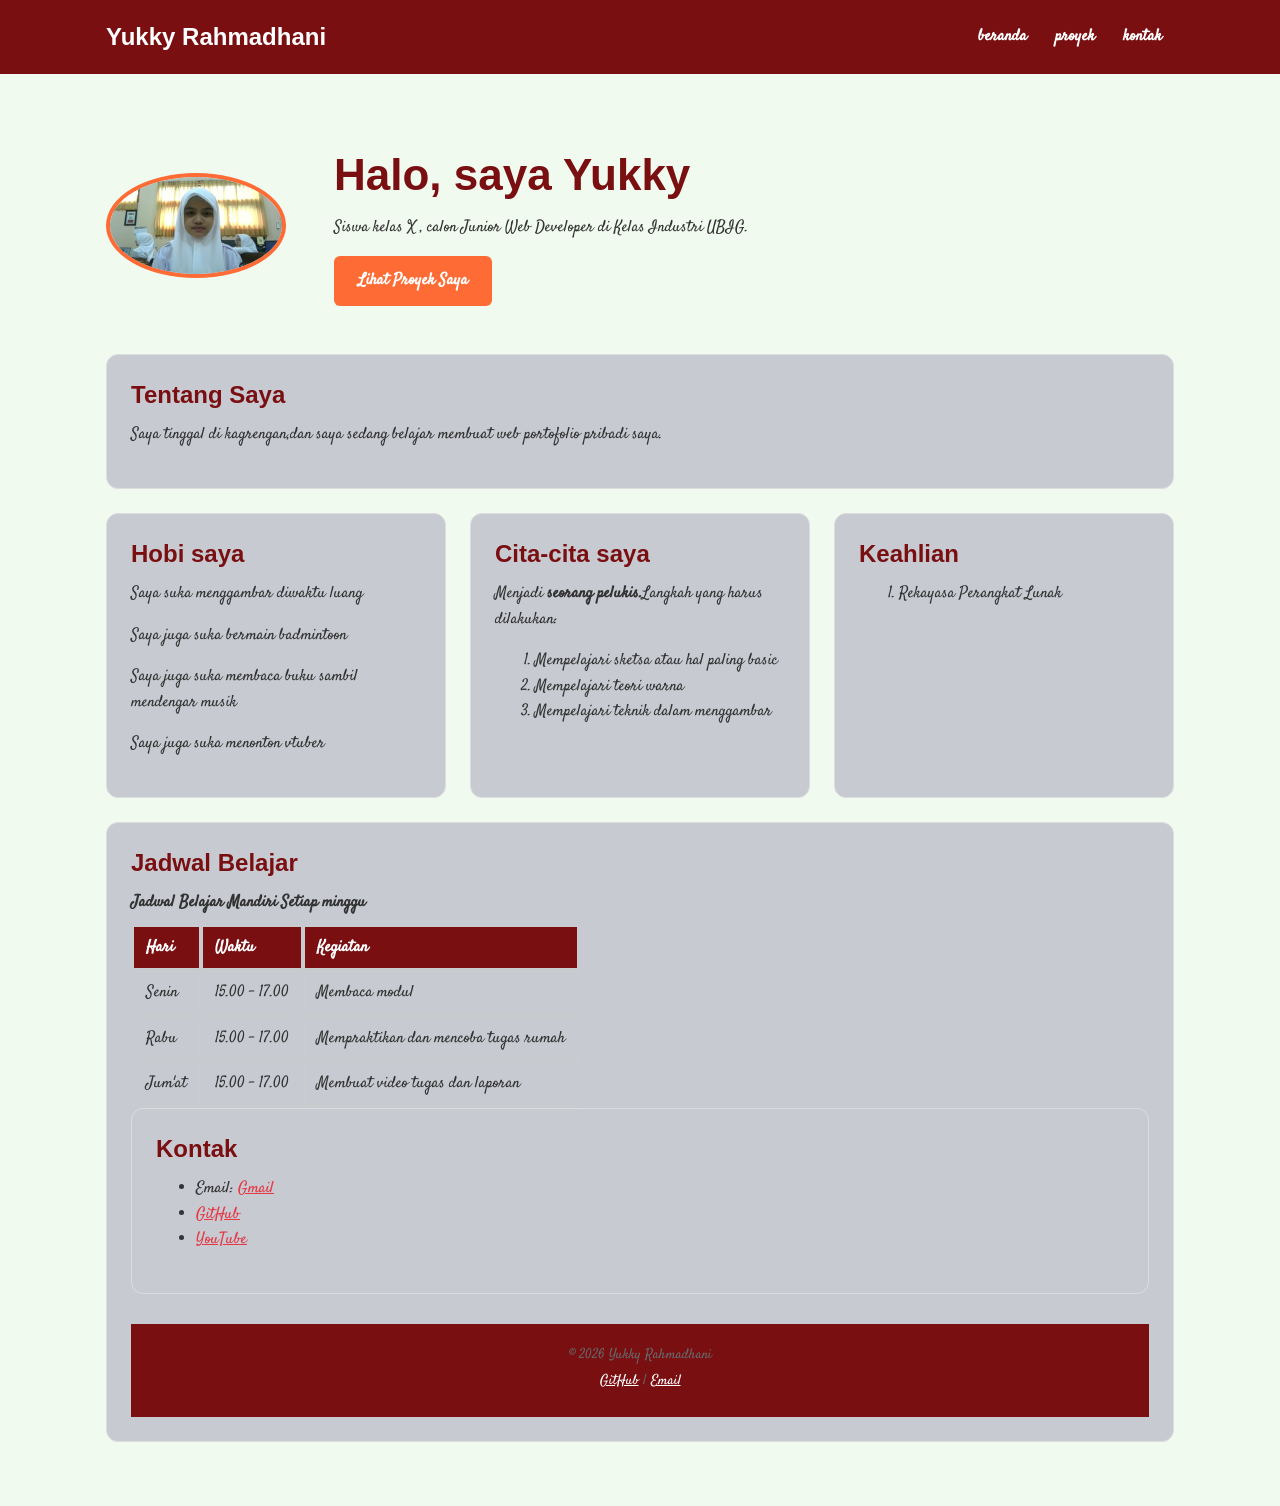
<file: index.html>
<!DOCTYPE html>
<html lang="en">

<head>
    <meta charset="UTF-8">
    <meta name="viewport" content="width=device-width, initial-scale=1.0">
    <title>Yukky Rahmadhani| Beranda</title>
    <link rel="preconnect" href="https://fonts.googleapis.com">
    <link rel="preconnect" href="https://fonts.gstatic.com" crossorigin>
    <link href="https://fonts.googleapis.com/css2?family=Satisfy&display=swap" rel="stylesheet">
    <link rel="stylesheet" href="CSS/style.css">
</head>

<body>
    <header>
        <div class="container navbar">
            <h1>Yukky Rahmadhani</h1>
            <nav>
                <ul>
                    <li> <a href="index.html">beranda</a></li>
                    <li> <a href="proyek.html">proyek</a></li>
                    <li> <a href="kontak.html">kontak</a></li>
                </ul>
            </nav>
        </div>
    </header>

    <main>
        <div class="container">
            <section class="hero">
                <img src="img/foto-profile.png.jpg" alt="Foto profil Yukky Rahmadhani" width="180">
                <div>
                    <h2>Halo, saya Yukky </h2>
                    <p>Siswa kelas X , calon Junior Web Developer di Kelas
                        Industri UBIG.</p>
                    <a href="proyek.html" class="tombol">Lihat Proyek Saya</a>
                </div>
            </section>
            <section class="kartu">
                <h2>Tentang Saya</h2>
                <p>Saya tinggal di kagrengan,dan saya sedang belajar membuat web portofolio pribadi saya.</p>
            </section>

            <div class="daftar-kartu">
                <section class="kartu">
                    <h2> Hobi saya</h2>
                    <p>Saya suka menggambar diwaktu luang</p>
                    <p>Saya juga suka bermain badmintoon</p>
                    <p>Saya juga suka membaca buku sambil mendengar musik</p>
                    <p>Saya juga suka menonton vtuber</p>
                </section>

                <section class="kartu">
                    <h2> Cita-cita saya</h2>
                    <P>Menjadi
                        <strong> seorang pelukis.</strong>Langkah yang harus dilakukan:
                    </P>
                    <ol type="1">
                        <li>Mempelajari sketsa atau hal paling basic</li>
                        <li>Mempelajari teori warna</li>
                        <li>Mempelajari teknik dalam menggambar</li>
                    </ol>
                </section>

                <section class="kartu">
                    <h2>Keahlian</h2>
                    <ol>
                        <li> Rekayasa Perangkat Lunak</li>
                    </ol>
                </section>
            </div>

            <section class="kartu">
                <h2> Jadwal Belajar </h2>
                <table>
                    <caption>Jadwal Belajar Mandiri Setiap minggu</caption>
                    <thead>
                        <tr>
                            <th>Hari</th>
                            <th>Waktu</th>
                            <th>Kegiatan</th>
                        </tr>
                    </thead>
                    <tbody>
                        <tr>
                            <td>Senin</td>
                            <td>15.00 - 17.00</td>
                            <td> Membaca modul</td>
                        </tr>
                        <tr>
                            <td>Rabu</td>
                            <td>15.00 - 17.00</td>
                            <td> Mempraktikan dan mencoba tugas rumah</td>
                        </tr>
                        <tr>
                            <td>Jum'at</td>
                            <td>15.00 - 17.00</td>
                            <td> Membuat video tugas dan laporan</td>
                        </tr>
                    </tbody>
                </table>

                <section class="kartu">
                    <h2>Kontak</h2>
                    <ul>
                        <li>Email: <a href="mailto:yukkyrahmadhani@gmail.com" target="_blank"
                                rel="noopener noreferrer">Gmail</a></li>
                        <li> <a href="https://github.com/yukkyrahmadhani-prog" target="_blank"
                                rel="noopener noreferrer">GitHub</a></li>
                        <li> <a href="https://www.youtube.com/channel/UCXxrKzowtdUNlQeH4OMbwgw/" target="_blank"
                                rel="noopener noreferrer">YouTube</a>
                        </li>
                    </ul>
                </section>
                <footer style="text-align: center; padding: 20px; margin-top: 30px; color: #666; font-size: 14px;">
                    <p>© 2026 Yukky Rahmadhani</p>
                    <p><a href="https://github.com/yukkyrahmadhani-prog">GitHub</a> | <a
                            href="mailto:yukkyrahmadhani@gmail.com">Email</a></p>
                </footer>
        </div>
    </main>


</body>

</html>
</file>
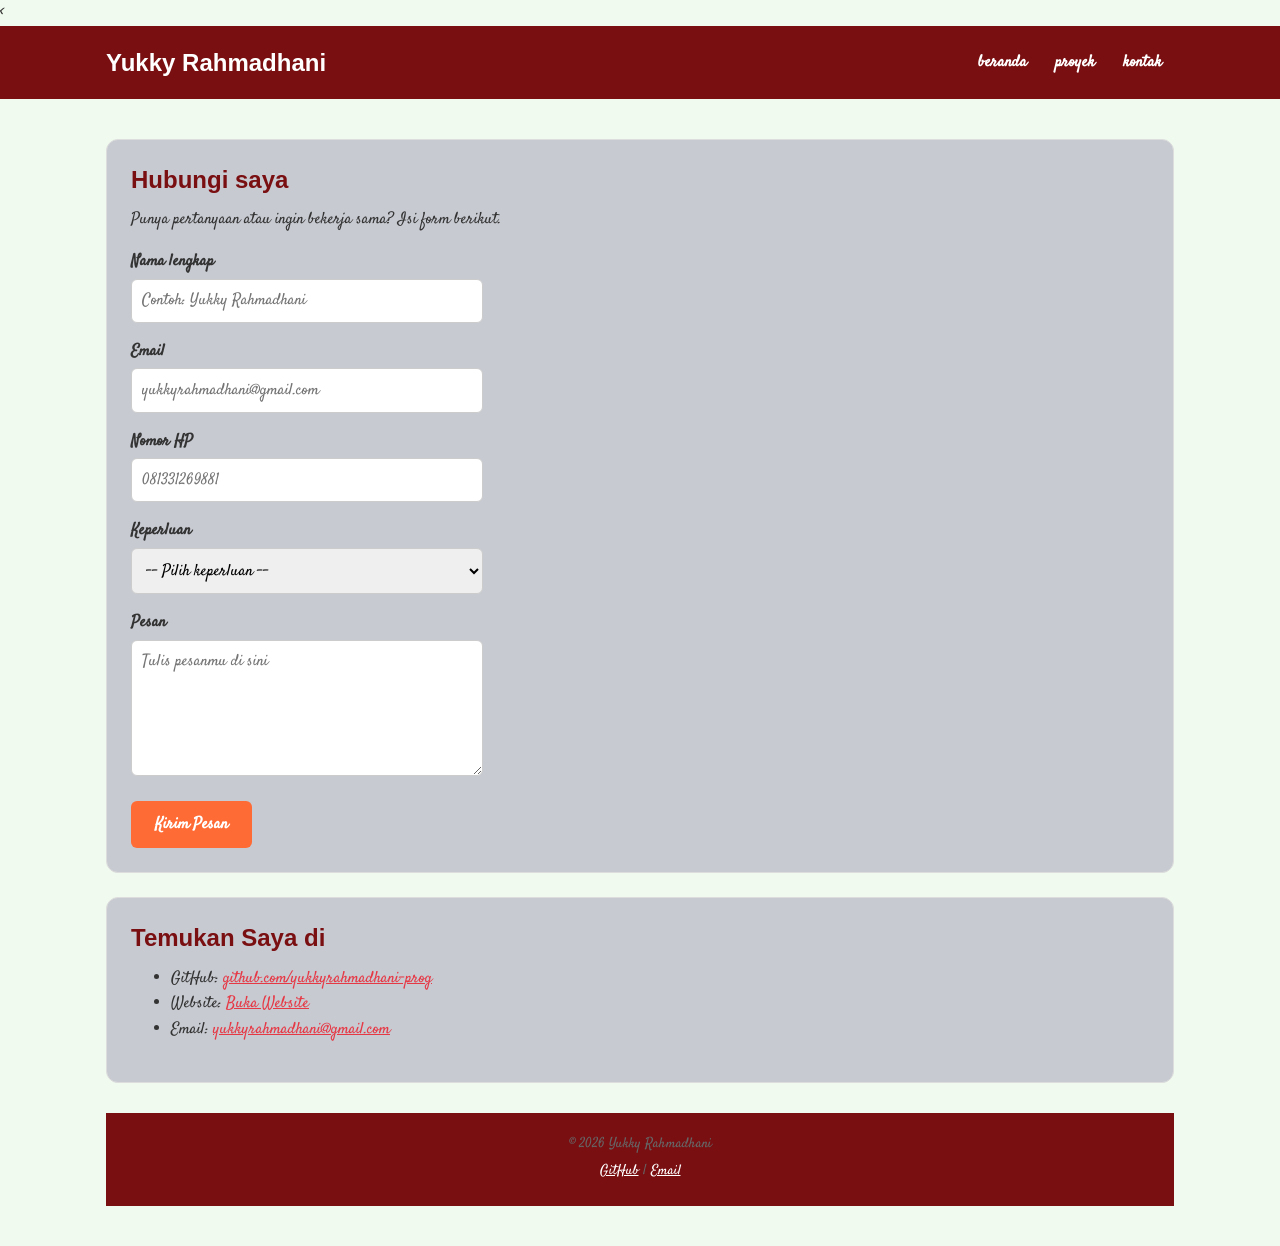
<file: kontak.html>
<!DOCTYPE html>
<html lang="en">

<head>
    <<meta charset="UTF-8">
        <meta name="viewport" content="width=device-width, initial-scale=1.0">
        <title>Yukky Rahmadhani| kontak</title>
        <link rel="preconnect" href="https://fonts.googleapis.com">
        <link rel="preconnect" href="https://fonts.gstatic.com" crossorigin>
        <link href="https://fonts.googleapis.com/css2?family=Satisfy&display=swap" rel="stylesheet">
        <link rel="stylesheet" href="CSS/style.css">
</head>

<header>
    <div class="container navbar">

        <body>
            <h1>Yukky Rahmadhani</h1>
            <nav>
                <ul>
                    <li> <a href="index.html">beranda</a></li>
                    <li> <a href="proyek.html">proyek</a></li>
                    <li> <a href="kontak.html">kontak</a></li>
                </ul>
            </nav>
    </div>
</header>
<main>
    <div class="container">
        <section class="kartu">
            <h2> Hubungi saya</h2>
            <p>Punya pertanyaan atau ingin bekerja sama? Isi form berikut.</p>
            <form>
                <p>
                    <label for="nama">Nama lengkap</label><br>
                    <input type="text" id="nama" name="nama" placeholder="Contoh: Yukky Rahmadhani" required>
                </p>
                <p>
                    <label for="email">Email</label><br>
                    <input type="email" id="email" name="email" placeholder="yukkyrahmadhani@gmail.com" required>
                </p>
                <p>
                    <label for="hp">Nomor HP</label><br>
                    <input type="tel" id="hp" name="hp" placeholder="081331269881" required>
                </p>
                <p>
                    <label for="keperluan">Keperluan</label><br>
                    <select id="keperluan" name="keperluan" required>
                        <option value="">-- Pilih keperluan --</option>
                        <option value="bertanya">Bertanya</option>
                        <option value="kerja-sama">Kerja sama proyek</option>
                        <option value="lainnya">Lainnya</option>
                    </select>
                </p>
                <p>
                    <label for="pesan">Pesan</label><br>
                    <textarea id="pesan" name="pesan" rows="5" cols="40" placeholder="Tulis pesanmu di sini"
                        required></textarea>
                </p>
                <button type="submit">Kirim Pesan</button>
            </form>
        </section>
        <section class="kartu">
            <h2>Temukan Saya di</h2>
            <ul>
                <li>GitHub: <a href="https://github.com/yukkyrahmadhani-prog">github.com/yukkyrahmadhani-prog</a></li>
                <li> Website: <a
                        href="https://vercel.com/yukkyrahmadhani-prog/portofolio/H6EVeoFStTsPnhvN8f48YcQ23tbf">Buka
                        Website</a>
                </li>
                <li>Email: <a href="yukkyrahmadhani@gmail.com">yukkyrahmadhani@gmail.com</a></li>
            </ul>
        </section>
        <footer style="text-align: center; padding: 20px; margin-top: 30px; color: #666; font-size: 14px;">
            <p>© 2026 Yukky Rahmadhani</p>
            <p><a href="https://github.com/yukkyrahmadhani-prog">GitHub</a> | <a
                    href="mailto:yukkyrahmadhani@gmail.com">Email</a></p>
        </footer>
    </div>
</main>
</body>

</html>
</file>
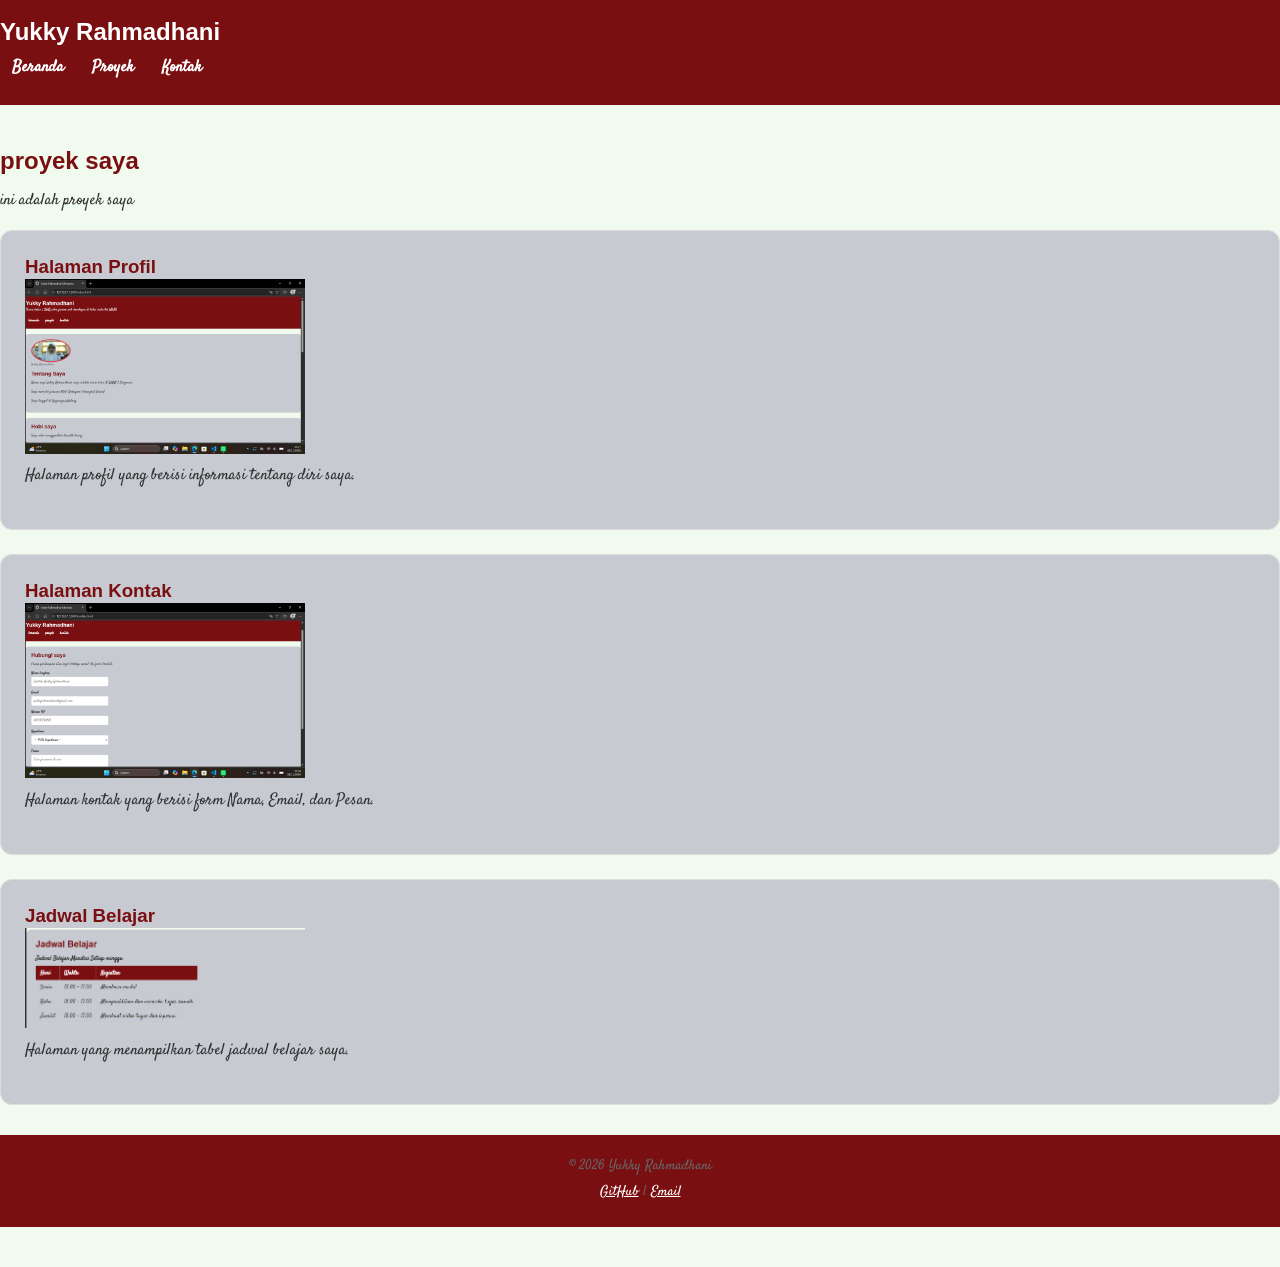
<file: proyek.html>
<!DOCTYPE html>
<html lang="en">

<head>
    <meta charset="UTF-8">
    <meta name="viewport" content="width=device-width, initial-scale=1.0">
    <title>Yukky Rahmadhani | proyek</title>
    <link rel="preconnect" href="https://fonts.googleapis.com">
    <link rel="preconnect" href="https://fonts.gstatic.com" crossorigin>
    <link href="https://fonts.googleapis.com/css2?family=Satisfy&display=swap" rel="stylesheet">
    <link rel="stylesheet" href="CSS/style.css">
</head>

<body>
    <header>
        <h1>Yukky Rahmadhani </h1>

        <nav>
            <ul>
                <li><a href="index.html">Beranda</a></li>
                <li><a href="proyek.html">Proyek</a></li>
                <li><a href="kontak.html">Kontak</a></li>
            </ul>
        </nav>
    </header>

    <main>
        <section>
            <h2>proyek saya</h2>
            <p>ini adalah proyek saya</p>
            <article class="kartu">
                <h3>Halaman Profil</h3>
                <img src="img/gambar-proyek1.png" alt="Screenshot halaman profil" width="280">
                <p>Halaman profil yang berisi informasi tentang diri saya.</p>
            </article>

            <article class="kartu">
                <h3>Halaman Kontak</h3>
                <img src="img/gambar-proyek2.png" alt="Screenshot halaman kontak" width="280">
                <p>Halaman kontak yang berisi form Nama, Email, dan Pesan.</p>
            </article>

            <article class="kartu">
                <h3>Jadwal Belajar</h3>
                <img src="img/gambar-proyek3.png" alt="Screenshot tabel jadwal belajar" width="280">
                <p>Halaman yang menampilkan tabel jadwal belajar saya.</p>
            </article>

            <footer style="text-align: center; padding: 20px; margin-top: 30px; color: #666; font-size: 14px;">
                <p>© 2026 Yukky Rahmadhani</p>
                <p><a href="https://github.com/yukkyrahmadhani-prog">GitHub</a> | <a
                        href="mailto:yukkyrahmadhani@gmail.com">Email</a></p>
            </footer>

</body>

</htm>
</file>
<file: CSS/style.css>
/* Gaya portofolio Andi Pratama
Palet: #1D3557 (utama), #E63946 (aksen), #F1FAEE (latar)
Huruf: Poppins (judul), Inter (isi)
Tata letak: mobile first, titik ubah 768px (tablet) dan 1024px
(laptop) */

   /* 1. Reset */
* {
    box-sizing: border-box;
    margin: 0;
}

img {
max-width: 100%;
height: auto;
}

/* 2. Dasar halaman: warna dan huruf */
body {
    font-family: "Satisfy", cursive;
    font-size: 1rem;
    line-height: 1.6;
    color: #333333;
    background-color: #F1FAEE;
}

h1,
h2,
h3 {
    font-family: "Sniglet", Arial, sans-serif;
    color: #7A0F12;
    line-height: 1.3;
}

h2 {
    margin-bottom: 0.75rem;
}

p,
ul,
ol {
    margin-bottom: 1rem;
}

a {
    color: #E63946;
}


/*3. Wadah, header, dan menu */
.container {
max-width: 1100px;
margin: 0 auto;
padding: 0 1rem;
}
header {
    background-color: #7A0F12;
    color: #FFFFFF;
    padding:  1rem 0;
}

header h1 {
    color: #FFFFFF;
    font-size: 1.5rem;
}

.navbar {
display: flex;
flex-wrap: wrap;
justify-content: space-between;
align-items: center;
gap: 0.5rem;
}

nav ul {
display: flex;
gap: 0.25rem;
padding: 0;
margin: 0;
list-style: none;
}
nav a {
display: inline-block;
padding: 0.5rem 0.75rem;
border-radius: 6px;
color: #FFFFFF;
font-weight: 600;
text-decoration: none;
}

/* 4. Isi utama, hero, dan kartu */
main {
    padding: 1.5rem 0;
}

.hero {
display: flex;
flex-direction: column;
align-items: center;
gap: 1.5rem;
padding: 1rem 0 2rem;
text-align: center;
}
.hero img {
border: 4px solid #ff6b35;
border-radius: 50%;
}
.hero h2 {
font-size: 2rem;
}
.tombol {
display: inline-block;
padding: 0.75rem 1.5rem;
border-radius: 6px;
background-color: #FF6B35;
color: #FFFFFF;
font-weight: 600;
text-decoration: none;
}

.kartu {
    background-color: #C7CAD1;
    padding: 1rem;
    margin-bottom: 1.5rem;
    border: 1px solid #DDDDDD;
    border-radius: 12px;
    box-shadow: 0 4px 12 px rgba(0, 0, 0, 0.08);
}
.daftar-kartu {
display: flex;
flex-wrap: wrap;
gap: 1.5rem;
margin-bottom: 1.5rem;
}
.daftar-kartu .kartu {
flex: 1 1 280px;
margin-bottom: 0;
}



/* 5. Tabel */
table {
    border collapse: collapse;
}

caption {
    font-weight: 600;
    text-align: left;
    margin-bottom: 0.5rem;
}

th,
td {
    border: 1px solid #CCCCCC;
    padding: 0.5rem 0.75rem;
    text-align: left;
}

th {
    background-color: #7A0F12;
    color: #FFFFFF;
}

/* 6. Form */
label {
    font-weight: 600;
}

input,
select,
textarea {
width: 100%;
max-width: 22rem;
padding: 0.6rem;
margin-top: 0.25rem;
border: 1px solid #CCCCCC;
border-radius: 6px;
font-family: inherit;
font-size: 1rem;
}

button {
    padding: 0.75rem 1.5rem;
    border: none;
    border-radius: 6px;
    background-color: #FF6B35;
    color: #FFFFFF;
    font-family: inherit;
    font-size: 1rem;
    font-weight: 600;
    cursor: pointer;
}

/* 7. Footer */
footer {
    background-color: #7A0F12;
    color: #F1FAEE;
    text-align: center;
    padding: 1.5rem;
}

footer p {
    margin-bottom: 0.25rem;
}

footer a {
    color: #FFFFFF;
}

/* 8. Tablet: lebar layar 768px ke atas */
@media (min-width: 768px) {
.hero {
flex-direction: row;
padding: 2rem 0 3rem;
text-align: left;
}
.kartu {
padding: 1.5rem;
}
}

/* 9. Laptop: lebar layar 1024px ke atas */
@media (min-width: 1024px) {
main {
padding: 2.5rem 0;
}
.hero {
gap: 3rem;
}
.hero h2 {
font-size: 2.75rem;
}
}
</file>
